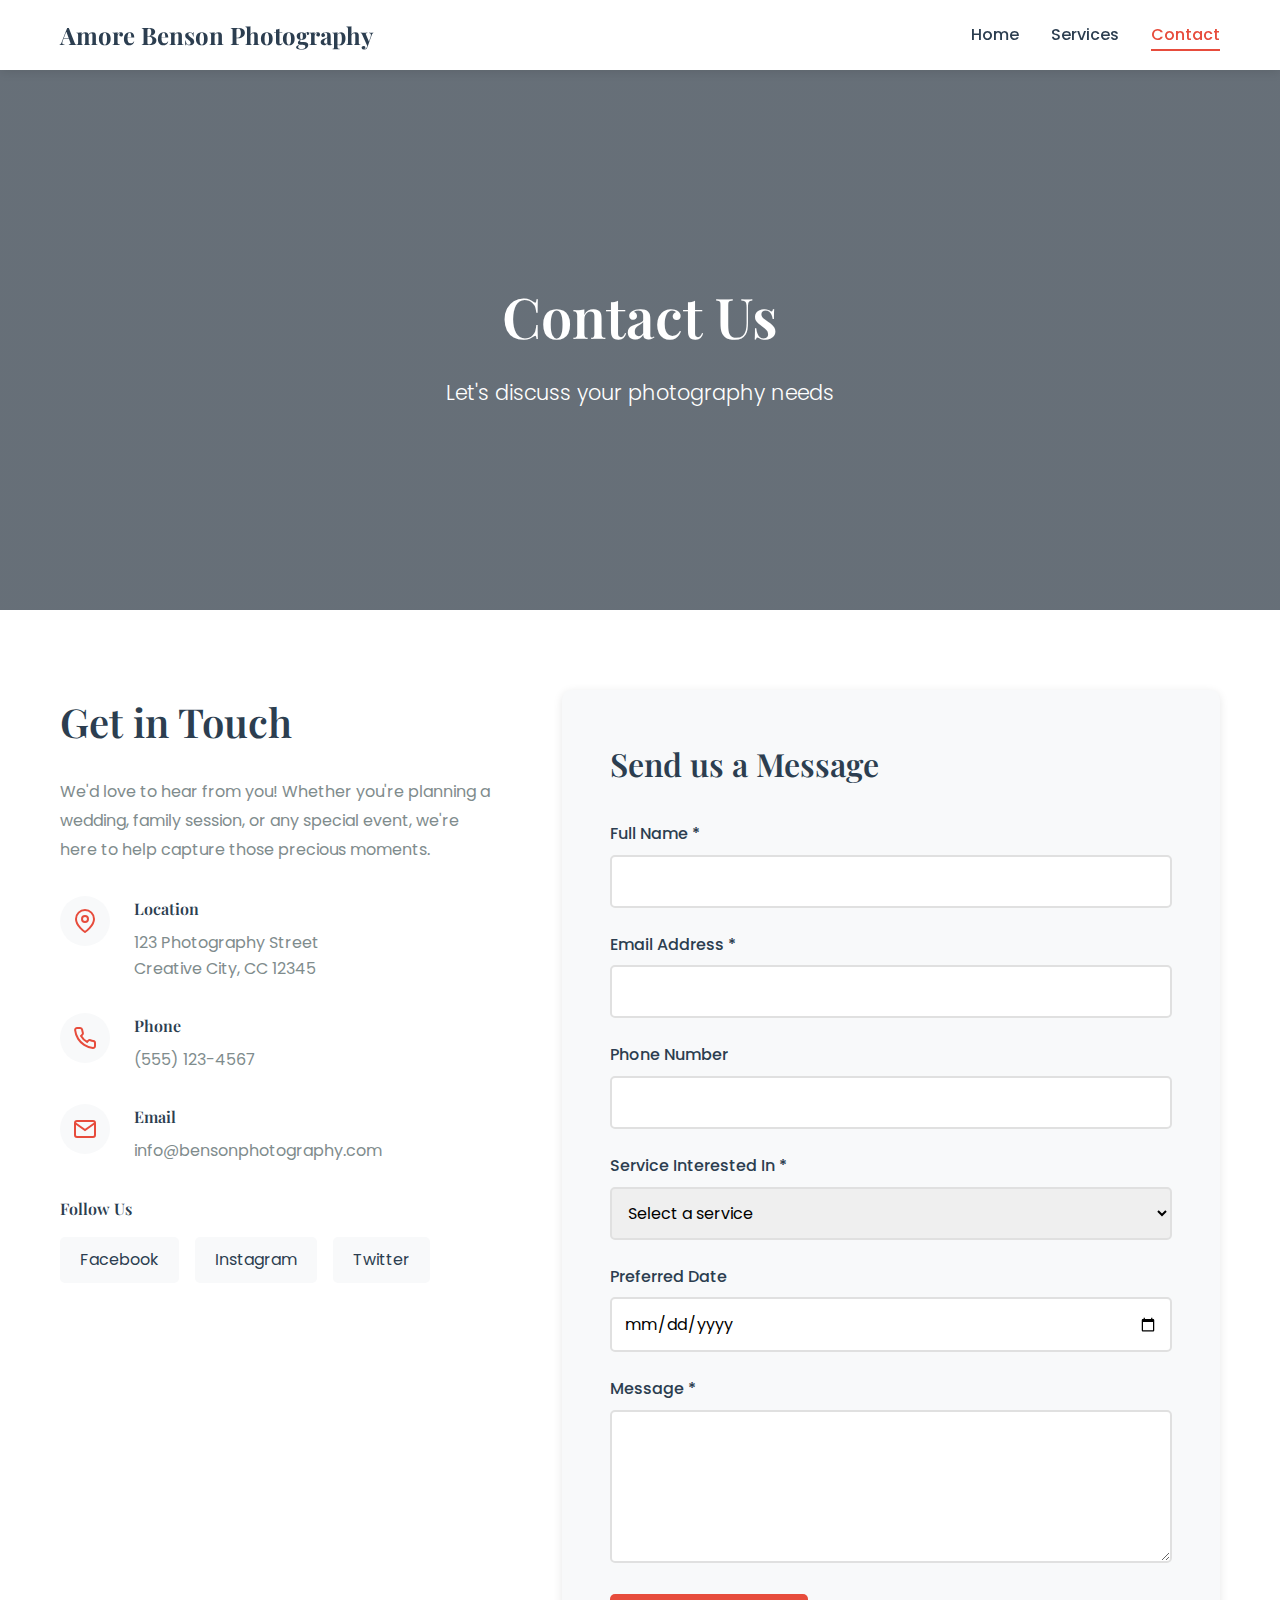
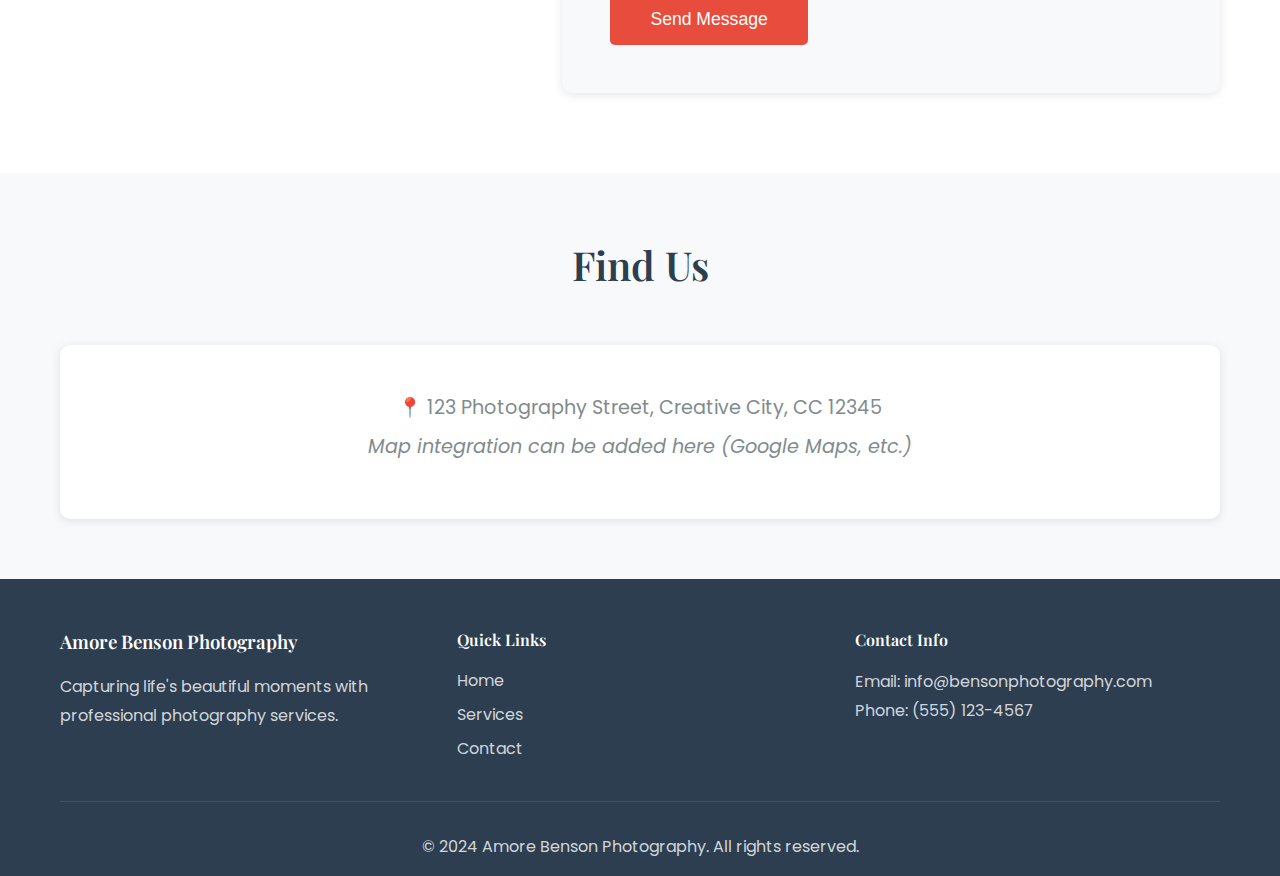
<file: contact.html>
<!DOCTYPE html>
<html lang="en">
<head>
    <meta charset="UTF-8">
    <meta name="viewport" content="width=device-width, initial-scale=1.0">
    <title>Contact Us - Amore Benson Photography</title>
    <link rel="stylesheet" href="styles.css">
    <link rel="preconnect" href="https://fonts.googleapis.com">
    <link rel="preconnect" href="https://fonts.gstatic.com" crossorigin>
    <link href="https://fonts.googleapis.com/css2?family=Playfair+Display:wght@400;600;700&family=Poppins:wght@300;400;500;600&display=swap" rel="stylesheet">
</head>
<body>
    <!-- Navigation -->
    <nav class="navbar">
        <div class="container">
            <div class="nav-brand">
                <h1>Amore Benson Photography</h1>
            </div>
            <ul class="nav-menu">
                <li><a href="index.html">Home</a></li>
                <li><a href="services.html">Services</a></li>
                <li><a href="contact.html" class="active">Contact</a></li>
            </ul>
            <div class="hamburger">
                <span></span>
                <span></span>
                <span></span>
            </div>
        </div>
    </nav>

    <!-- Contact Hero -->
    <section class="page-hero">
        <div class="page-hero-overlay"></div>
        <div class="page-hero-content">
            <h1>Contact Us</h1>
            <p>Let's discuss your photography needs</p>
        </div>
    </section>

    <!-- Contact Section -->
    <section class="contact-section">
        <div class="container">
            <div class="contact-wrapper">
                <div class="contact-info">
                    <h2>Get in Touch</h2>
                    <p>We'd love to hear from you! Whether you're planning a wedding, family session, or any special event, we're here to help capture those precious moments.</p>
                    
                    <div class="contact-details">
                        <div class="contact-item">
                            <div class="contact-icon">
                                <svg width="24" height="24" viewBox="0 0 24 24" fill="none" stroke="currentColor" stroke-width="2">
                                    <path d="M21 10c0 7-9 13-9 13s-9-6-9-13a9 9 0 0 1 18 0z"></path>
                                    <circle cx="12" cy="10" r="3"></circle>
                                </svg>
                            </div>
                            <div>
                                <h4>Location</h4>
                                <p>123 Photography Street<br>Creative City, CC 12345</p>
                            </div>
                        </div>
                        
                        <div class="contact-item">
                            <div class="contact-icon">
                                <svg width="24" height="24" viewBox="0 0 24 24" fill="none" stroke="currentColor" stroke-width="2">
                                    <path d="M22 16.92v3a2 2 0 0 1-2.18 2 19.79 19.79 0 0 1-8.63-3.07 19.5 19.5 0 0 1-6-6 19.79 19.79 0 0 1-3.07-8.67A2 2 0 0 1 4.11 2h3a2 2 0 0 1 2 1.72 12.84 12.84 0 0 0 .7 2.81 2 2 0 0 1-.45 2.11L8.09 9.91a16 16 0 0 0 6 6l1.27-1.27a2 2 0 0 1 2.11-.45 12.84 12.84 0 0 0 2.81.7A2 2 0 0 1 22 16.92z"></path>
                                </svg>
                            </div>
                            <div>
                                <h4>Phone</h4>
                                <p>(555) 123-4567</p>
                            </div>
                        </div>
                        
                        <div class="contact-item">
                            <div class="contact-icon">
                                <svg width="24" height="24" viewBox="0 0 24 24" fill="none" stroke="currentColor" stroke-width="2">
                                    <path d="M4 4h16c1.1 0 2 .9 2 2v12c0 1.1-.9 2-2 2H4c-1.1 0-2-.9-2-2V6c0-1.1.9-2 2-2z"></path>
                                    <polyline points="22,6 12,13 2,6"></polyline>
                                </svg>
                            </div>
                            <div>
                                <h4>Email</h4>
                                <p>info@bensonphotography.com</p>
                            </div>
                        </div>
                    </div>

                    <div class="social-links">
                        <h4>Follow Us</h4>
                        <div class="social-icons">
                            <a href="#" aria-label="Facebook">Facebook</a>
                            <a href="#" aria-label="Instagram">Instagram</a>
                            <a href="#" aria-label="Twitter">Twitter</a>
                        </div>
                    </div>
                </div>

                <div class="contact-form-wrapper">
                    <form class="contact-form" id="contactForm">
                        <h2>Send us a Message</h2>
                        
                        <div class="form-group">
                            <label for="name">Full Name *</label>
                            <input type="text" id="name" name="name" required>
                        </div>

                        <div class="form-group">
                            <label for="email">Email Address *</label>
                            <input type="email" id="email" name="email" required>
                        </div>

                        <div class="form-group">
                            <label for="phone">Phone Number</label>
                            <input type="tel" id="phone" name="phone">
                        </div>

                        <div class="form-group">
                            <label for="service">Service Interested In *</label>
                            <select id="service" name="service" required>
                                <option value="">Select a service</option>
                                <option value="family">Family Photoshoot</option>
                                <option value="wedding">Wedding Photoshoot</option>
                                <option value="other">Other</option>
                            </select>
                        </div>

                        <div class="form-group">
                            <label for="date">Preferred Date</label>
                            <input type="date" id="date" name="date">
                        </div>

                        <div class="form-group">
                            <label for="message">Message *</label>
                            <textarea id="message" name="message" rows="5" required></textarea>
                        </div>

                        <button type="submit" class="btn btn-primary btn-large">Send Message</button>
                        
                        <div id="formMessage" class="form-message"></div>
                    </form>
                </div>
            </div>
        </div>
    </section>

    <!-- Map Section (Optional) -->
    <section class="map-section">
        <div class="container">
            <h2 class="section-title">Find Us</h2>
            <div class="map-placeholder">
                <p>📍 123 Photography Street, Creative City, CC 12345</p>
                <p class="map-note">Map integration can be added here (Google Maps, etc.)</p>
            </div>
        </div>
    </section>

    <!-- Footer -->
    <footer class="footer">
        <div class="container">
            <div class="footer-content">
                <div class="footer-section">
                    <h3>Amore Benson Photography</h3>
                    <p>Capturing life's beautiful moments with professional photography services.</p>
                </div>
                <div class="footer-section">
                    <h4>Quick Links</h4>
                    <ul>
                        <li><a href="index.html">Home</a></li>
                        <li><a href="services.html">Services</a></li>
                        <li><a href="contact.html">Contact</a></li>
                    </ul>
                </div>
                <div class="footer-section">
                    <h4>Contact Info</h4>
                    <p>Email: info@bensonphotography.com</p>
                    <p>Phone: (555) 123-4567</p>
                </div>
            </div>
            <div class="footer-bottom">
                <p>&copy; 2024 Amore Benson Photography. All rights reserved.</p>
            </div>
        </div>
    </footer>

    <script src="script.js"></script>
</body>
</html>
</file>
<file: styles.css>
/* Reset and Base Styles */
* {
    margin: 0;
    padding: 0;
    box-sizing: border-box;
}

:root {
    --primary-color: #2c3e50;
    --secondary-color: #e74c3c;
    --accent-color: #f39c12;
    --text-dark: #2c3e50;
    --text-light: #7f8c8d;
    --bg-light: #f8f9fa;
    --white: #ffffff;
    --shadow: 0 2px 10px rgba(0, 0, 0, 0.1);
    --shadow-hover: 0 5px 20px rgba(0, 0, 0, 0.15);
}

body {
    font-family: 'Poppins', sans-serif;
    line-height: 1.6;
    color: var(--text-dark);
    overflow-x: hidden;
}

h1, h2, h3, h4 {
    font-family: 'Playfair Display', serif;
    font-weight: 600;
}

.container {
    max-width: 1200px;
    margin: 0 auto;
    padding: 0 20px;
}

/* Navigation */
.navbar {
    background: var(--white);
    box-shadow: var(--shadow);
    position: fixed;
    top: 0;
    width: 100%;
    z-index: 1000;
    transition: all 0.3s ease;
}

.navbar .container {
    display: flex;
    justify-content: space-between;
    align-items: center;
    padding: 1rem 20px;
}

.nav-brand h1 {
    font-size: 1.5rem;
    color: var(--primary-color);
    font-weight: 700;
}

.nav-menu {
    display: flex;
    list-style: none;
    gap: 2rem;
}

.nav-menu a {
    text-decoration: none;
    color: var(--text-dark);
    font-weight: 500;
    transition: color 0.3s ease;
    position: relative;
}

.nav-menu a:hover,
.nav-menu a.active {
    color: var(--secondary-color);
}

.nav-menu a.active::after {
    content: '';
    position: absolute;
    bottom: -5px;
    left: 0;
    width: 100%;
    height: 2px;
    background: var(--secondary-color);
}

.hamburger {
    display: none;
    flex-direction: column;
    cursor: pointer;
    gap: 4px;
}

.hamburger span {
    width: 25px;
    height: 3px;
    background: var(--primary-color);
    transition: all 0.3s ease;
}

/* Hero Section */
.hero {
    height: 100vh;
    background: linear-gradient(rgba(44, 62, 80, 0.5), rgba(44, 62, 80, 0.5)),
                url('https://images.unsplash.com/photo-1519741497674-611481863552?w=1920&h=1080&fit=crop') center/cover;
    display: flex;
    align-items: center;
    justify-content: center;
    text-align: center;
    color: var(--white);
    position: relative;
    margin-top: 70px;
}

.hero-overlay {
    position: absolute;
    top: 0;
    left: 0;
    right: 0;
    bottom: 0;
    background: rgba(0, 0, 0, 0.3);
}

.hero-content {
    position: relative;
    z-index: 1;
    animation: fadeInUp 1s ease;
}

.hero-title {
    font-size: 4rem;
    margin-bottom: 1rem;
    font-weight: 700;
}

.hero-subtitle {
    font-size: 1.5rem;
    margin-bottom: 2rem;
    font-weight: 300;
}

/* Page Hero (for services and contact) */
.page-hero {
    height: 60vh;
    background: linear-gradient(rgba(44, 62, 80, 0.6), rgba(44, 62, 80, 0.6)),
                url('https://images.unsplash.com/photo-1511285560929-80b456fea0bc?w=1920&h=1080&fit=crop') center/cover;
    display: flex;
    align-items: center;
    justify-content: center;
    text-align: center;
    color: var(--white);
    position: relative;
    margin-top: 70px;
}

.page-hero-overlay {
    position: absolute;
    top: 0;
    left: 0;
    right: 0;
    bottom: 0;
    background: rgba(0, 0, 0, 0.2);
}

.page-hero-content {
    position: relative;
    z-index: 1;
}

.page-hero-content h1 {
    font-size: 3.5rem;
    margin-bottom: 1rem;
}

.page-hero-content p {
    font-size: 1.3rem;
    font-weight: 300;
}

/* Buttons */
.btn {
    display: inline-block;
    padding: 12px 30px;
    text-decoration: none;
    border-radius: 5px;
    font-weight: 500;
    transition: all 0.3s ease;
    border: none;
    cursor: pointer;
    font-size: 1rem;
}

.btn-primary {
    background: var(--secondary-color);
    color: var(--white);
}

.btn-primary:hover {
    background: #c0392b;
    transform: translateY(-2px);
    box-shadow: var(--shadow-hover);
}

.btn-secondary {
    background: transparent;
    color: var(--primary-color);
    border: 2px solid var(--primary-color);
}

.btn-secondary:hover {
    background: var(--primary-color);
    color: var(--white);
}

.btn-large {
    padding: 15px 40px;
    font-size: 1.1rem;
}

/* About Section */
.about {
    padding: 80px 0;
    background: var(--white);
}

.about-content {
    display: grid;
    grid-template-columns: 1fr 1fr;
    gap: 4rem;
    align-items: center;
}

.about-text h2 {
    font-size: 2.5rem;
    margin-bottom: 1.5rem;
    color: var(--primary-color);
}

.about-text p {
    margin-bottom: 1rem;
    color: var(--text-light);
    font-size: 1.1rem;
    line-height: 1.8;
}

.about-image img {
    width: 100%;
    border-radius: 10px;
    box-shadow: var(--shadow-hover);
}

/* Services Preview */
.services-preview {
    padding: 80px 0;
    background: var(--bg-light);
}

.section-title {
    text-align: center;
    font-size: 2.5rem;
    margin-bottom: 3rem;
    color: var(--primary-color);
}

.services-grid {
    display: grid;
    grid-template-columns: repeat(auto-fit, minmax(300px, 1fr));
    gap: 2rem;
}

.service-card {
    background: var(--white);
    border-radius: 10px;
    overflow: hidden;
    box-shadow: var(--shadow);
    transition: transform 0.3s ease, box-shadow 0.3s ease;
}

.service-card:hover {
    transform: translateY(-5px);
    box-shadow: var(--shadow-hover);
}

.service-image {
    height: 250px;
    overflow: hidden;
}

.service-image img {
    width: 100%;
    height: 100%;
    object-fit: cover;
    transition: transform 0.3s ease;
}

.service-card:hover .service-image img {
    transform: scale(1.1);
}

.service-content {
    padding: 2rem;
}

.service-content h3 {
    font-size: 1.8rem;
    margin-bottom: 1rem;
    color: var(--primary-color);
}

.service-content p {
    color: var(--text-light);
    margin-bottom: 1.5rem;
    line-height: 1.8;
}

/* Gallery */
.gallery {
    padding: 80px 0;
    background: var(--white);
}

.gallery-grid {
    display: grid;
    grid-template-columns: repeat(auto-fit, minmax(300px, 1fr));
    gap: 1.5rem;
}

.gallery-item {
    overflow: hidden;
    border-radius: 10px;
    box-shadow: var(--shadow);
    transition: transform 0.3s ease;
    aspect-ratio: 4/5;
}

.gallery-item:hover {
    transform: scale(1.05);
}

.gallery-item img {
    width: 100%;
    height: 100%;
    object-fit: cover;
}

/* Service Detail */
.service-detail {
    padding: 80px 0;
    background: var(--white);
}

.service-detail-reverse {
    background: var(--bg-light);
}

.service-detail-content {
    display: grid;
    grid-template-columns: 1fr 1fr;
    gap: 4rem;
    align-items: start;
}

.service-detail-reverse .service-detail-content {
    grid-template-columns: 1fr 1fr;
}

.service-detail-reverse .service-detail-image {
    order: 2;
}

.service-detail-reverse .service-detail-text {
    order: 1;
}

.service-detail-image img {
    width: 100%;
    border-radius: 10px;
    box-shadow: var(--shadow-hover);
}

.service-detail-text h2 {
    font-size: 2.5rem;
    margin-bottom: 1.5rem;
    color: var(--primary-color);
}

.service-detail-text p {
    color: var(--text-light);
    margin-bottom: 1.5rem;
    font-size: 1.1rem;
    line-height: 1.8;
}

.service-detail-text h3 {
    font-size: 1.5rem;
    margin: 2rem 0 1rem;
    color: var(--primary-color);
}

.service-features {
    list-style: none;
    margin-bottom: 2rem;
}

.service-features li {
    padding: 0.5rem 0;
    padding-left: 1.5rem;
    position: relative;
    color: var(--text-light);
}

.service-features li::before {
    content: '✓';
    position: absolute;
    left: 0;
    color: var(--secondary-color);
    font-weight: bold;
}

/* Service Gallery */
.service-gallery {
    padding: 60px 0;
    background: var(--bg-light);
}

.service-detail-reverse + .service-gallery {
    background: var(--white);
}

.gallery-title {
    text-align: center;
    font-size: 2rem;
    margin-bottom: 2rem;
    color: var(--primary-color);
}

/* CTA Section */
.cta-section {
    padding: 80px 0;
    background: linear-gradient(135deg, var(--primary-color), var(--secondary-color));
    color: var(--white);
    text-align: center;
}

.cta-content h2 {
    font-size: 2.5rem;
    margin-bottom: 1rem;
    color: var(--white);
}

.cta-content p {
    font-size: 1.2rem;
    margin-bottom: 2rem;
    opacity: 0.9;
}

/* Contact Section */
.contact-section {
    padding: 80px 0;
    background: var(--white);
}

.contact-wrapper {
    display: grid;
    grid-template-columns: 1fr 1.5fr;
    gap: 4rem;
}

.contact-info h2 {
    font-size: 2.5rem;
    margin-bottom: 1.5rem;
    color: var(--primary-color);
}

.contact-info > p {
    color: var(--text-light);
    margin-bottom: 2rem;
    line-height: 1.8;
}

.contact-details {
    margin-bottom: 2rem;
}

.contact-item {
    display: flex;
    gap: 1.5rem;
    margin-bottom: 2rem;
}

.contact-icon {
    width: 50px;
    height: 50px;
    background: var(--bg-light);
    border-radius: 50%;
    display: flex;
    align-items: center;
    justify-content: center;
    color: var(--secondary-color);
    flex-shrink: 0;
}

.contact-item h4 {
    margin-bottom: 0.5rem;
    color: var(--primary-color);
}

.contact-item p {
    color: var(--text-light);
}

.social-links {
    margin-top: 2rem;
}

.social-links h4 {
    margin-bottom: 1rem;
    color: var(--primary-color);
}

.social-icons {
    display: flex;
    gap: 1rem;
}

.social-icons a {
    padding: 10px 20px;
    background: var(--bg-light);
    color: var(--primary-color);
    text-decoration: none;
    border-radius: 5px;
    transition: all 0.3s ease;
}

.social-icons a:hover {
    background: var(--secondary-color);
    color: var(--white);
}

/* Contact Form */
.contact-form-wrapper {
    background: var(--bg-light);
    padding: 3rem;
    border-radius: 10px;
    box-shadow: var(--shadow);
}

.contact-form h2 {
    font-size: 2rem;
    margin-bottom: 2rem;
    color: var(--primary-color);
}

.form-group {
    margin-bottom: 1.5rem;
}

.form-group label {
    display: block;
    margin-bottom: 0.5rem;
    color: var(--primary-color);
    font-weight: 500;
}

.form-group input,
.form-group select,
.form-group textarea {
    width: 100%;
    padding: 12px;
    border: 2px solid #e0e0e0;
    border-radius: 5px;
    font-family: 'Poppins', sans-serif;
    font-size: 1rem;
    transition: border-color 0.3s ease;
}

.form-group input:focus,
.form-group select:focus,
.form-group textarea:focus {
    outline: none;
    border-color: var(--secondary-color);
}

.form-group textarea {
    resize: vertical;
}

.form-message {
    margin-top: 1rem;
    padding: 1rem;
    border-radius: 5px;
    display: none;
}

.form-message.success {
    background: #d4edda;
    color: #155724;
    display: block;
}

.form-message.error {
    background: #f8d7da;
    color: #721c24;
    display: block;
}

/* Map Section */
.map-section {
    padding: 60px 0;
    background: var(--bg-light);
}

.map-placeholder {
    background: var(--white);
    padding: 3rem;
    border-radius: 10px;
    text-align: center;
    box-shadow: var(--shadow);
}

.map-placeholder p {
    font-size: 1.2rem;
    color: var(--text-light);
    margin-bottom: 0.5rem;
}

.map-note {
    font-size: 0.9rem;
    color: var(--text-light);
    font-style: italic;
}

/* Footer */
.footer {
    background: var(--primary-color);
    color: var(--white);
    padding: 3rem 0 1rem;
}

.footer-content {
    display: grid;
    grid-template-columns: repeat(auto-fit, minmax(250px, 1fr));
    gap: 2rem;
    margin-bottom: 2rem;
}

.footer-section h3,
.footer-section h4 {
    margin-bottom: 1rem;
    color: var(--white);
}

.footer-section p {
    color: rgba(255, 255, 255, 0.8);
    line-height: 1.8;
}

.footer-section ul {
    list-style: none;
}

.footer-section ul li {
    margin-bottom: 0.5rem;
}

.footer-section ul li a {
    color: rgba(255, 255, 255, 0.8);
    text-decoration: none;
    transition: color 0.3s ease;
}

.footer-section ul li a:hover {
    color: var(--white);
}

.footer-bottom {
    text-align: center;
    padding-top: 2rem;
    border-top: 1px solid rgba(255, 255, 255, 0.1);
    color: rgba(255, 255, 255, 0.8);
}

/* Animations */
@keyframes fadeInUp {
    from {
        opacity: 0;
        transform: translateY(30px);
    }
    to {
        opacity: 1;
        transform: translateY(0);
    }
}

/* Responsive Design */
@media (max-width: 768px) {
    .hamburger {
        display: flex;
    }

    .nav-menu {
        position: fixed;
        left: -100%;
        top: 70px;
        flex-direction: column;
        background: var(--white);
        width: 100%;
        text-align: center;
        transition: 0.3s;
        box-shadow: var(--shadow);
        padding: 2rem 0;
    }

    .nav-menu.active {
        left: 0;
    }

    .hero-title {
        font-size: 2.5rem;
    }

    .hero-subtitle {
        font-size: 1.2rem;
    }

    .page-hero-content h1 {
        font-size: 2.5rem;
    }

    .about-content,
    .service-detail-content,
    .contact-wrapper {
        grid-template-columns: 1fr;
    }

    .service-detail-reverse .service-detail-image,
    .service-detail-reverse .service-detail-text {
        order: 0;
    }

    .services-grid,
    .gallery-grid {
        grid-template-columns: 1fr;
    }

    .contact-form-wrapper {
        padding: 2rem 1.5rem;
    }

    .section-title {
        font-size: 2rem;
    }
}

@media (max-width: 480px) {
    .hero-title {
        font-size: 2rem;
    }

    .hero-subtitle {
        font-size: 1rem;
    }

    .btn {
        padding: 10px 20px;
        font-size: 0.9rem;
    }
}
</file>
